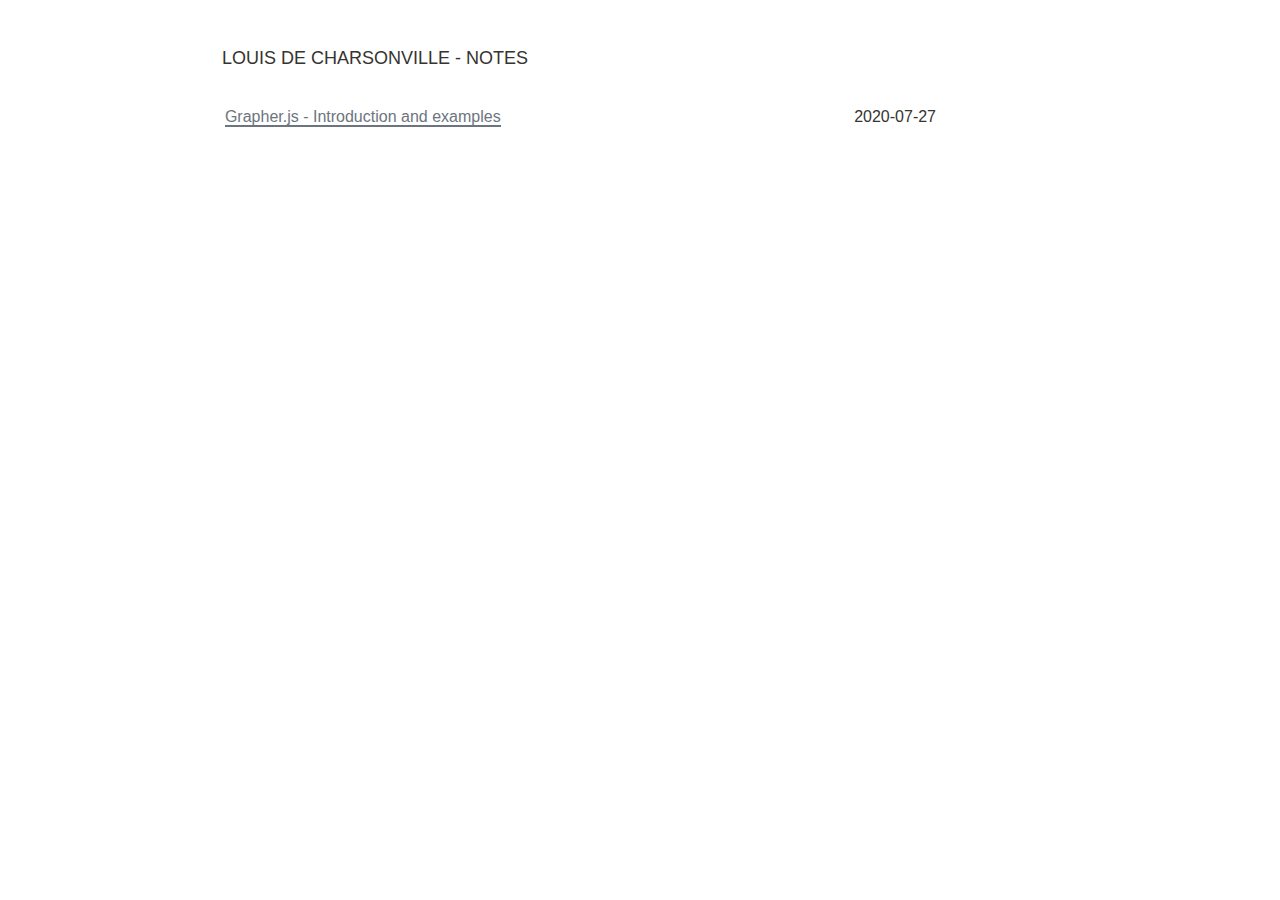
<file: index.html>
<html xmlns="http://www.w3.org/1999/xhtml" xml:lang="en" lang="en">
    <head>
        <link rel="stylesheet" type="text/css" href="css/notes.css" />
    </head>
    <body>
        <div id="preamble">
            Louis de Charsonville - Notes
        </div>
        <div id="content">
        <table id="liste-notes">
            <tbody>
                <!-- <tr>
                     <td><a href="./introduction_awk.html"> Introduction to awk</a></td>
                     <td>2020-05-01</td>
                     </tr> -->
                <tr>
                    <td><a href="./Grapher.js.html">Grapher.js - Introduction and examples</a></td>
                    <td>2020-07-27</td>
                </tr>
            </tbody>  
        </table>
        </div>
    </body>
</html>
</file>
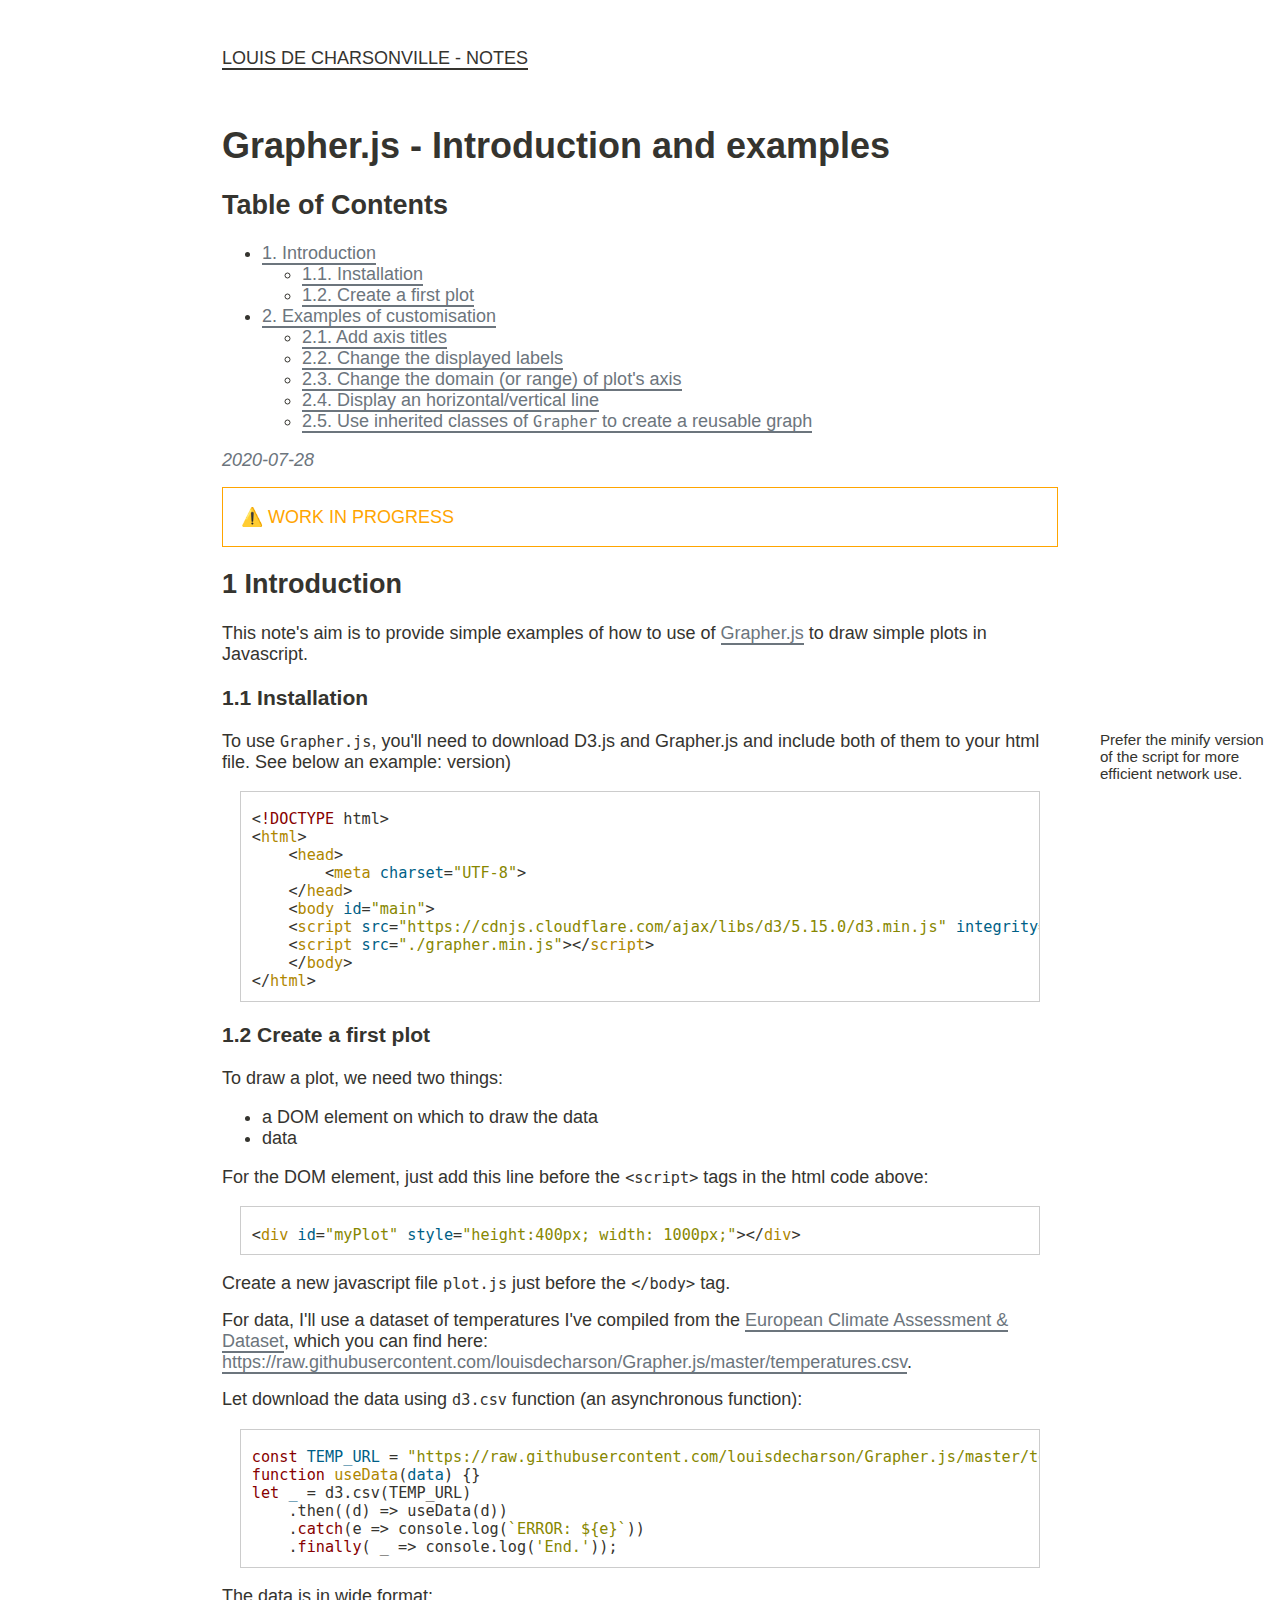
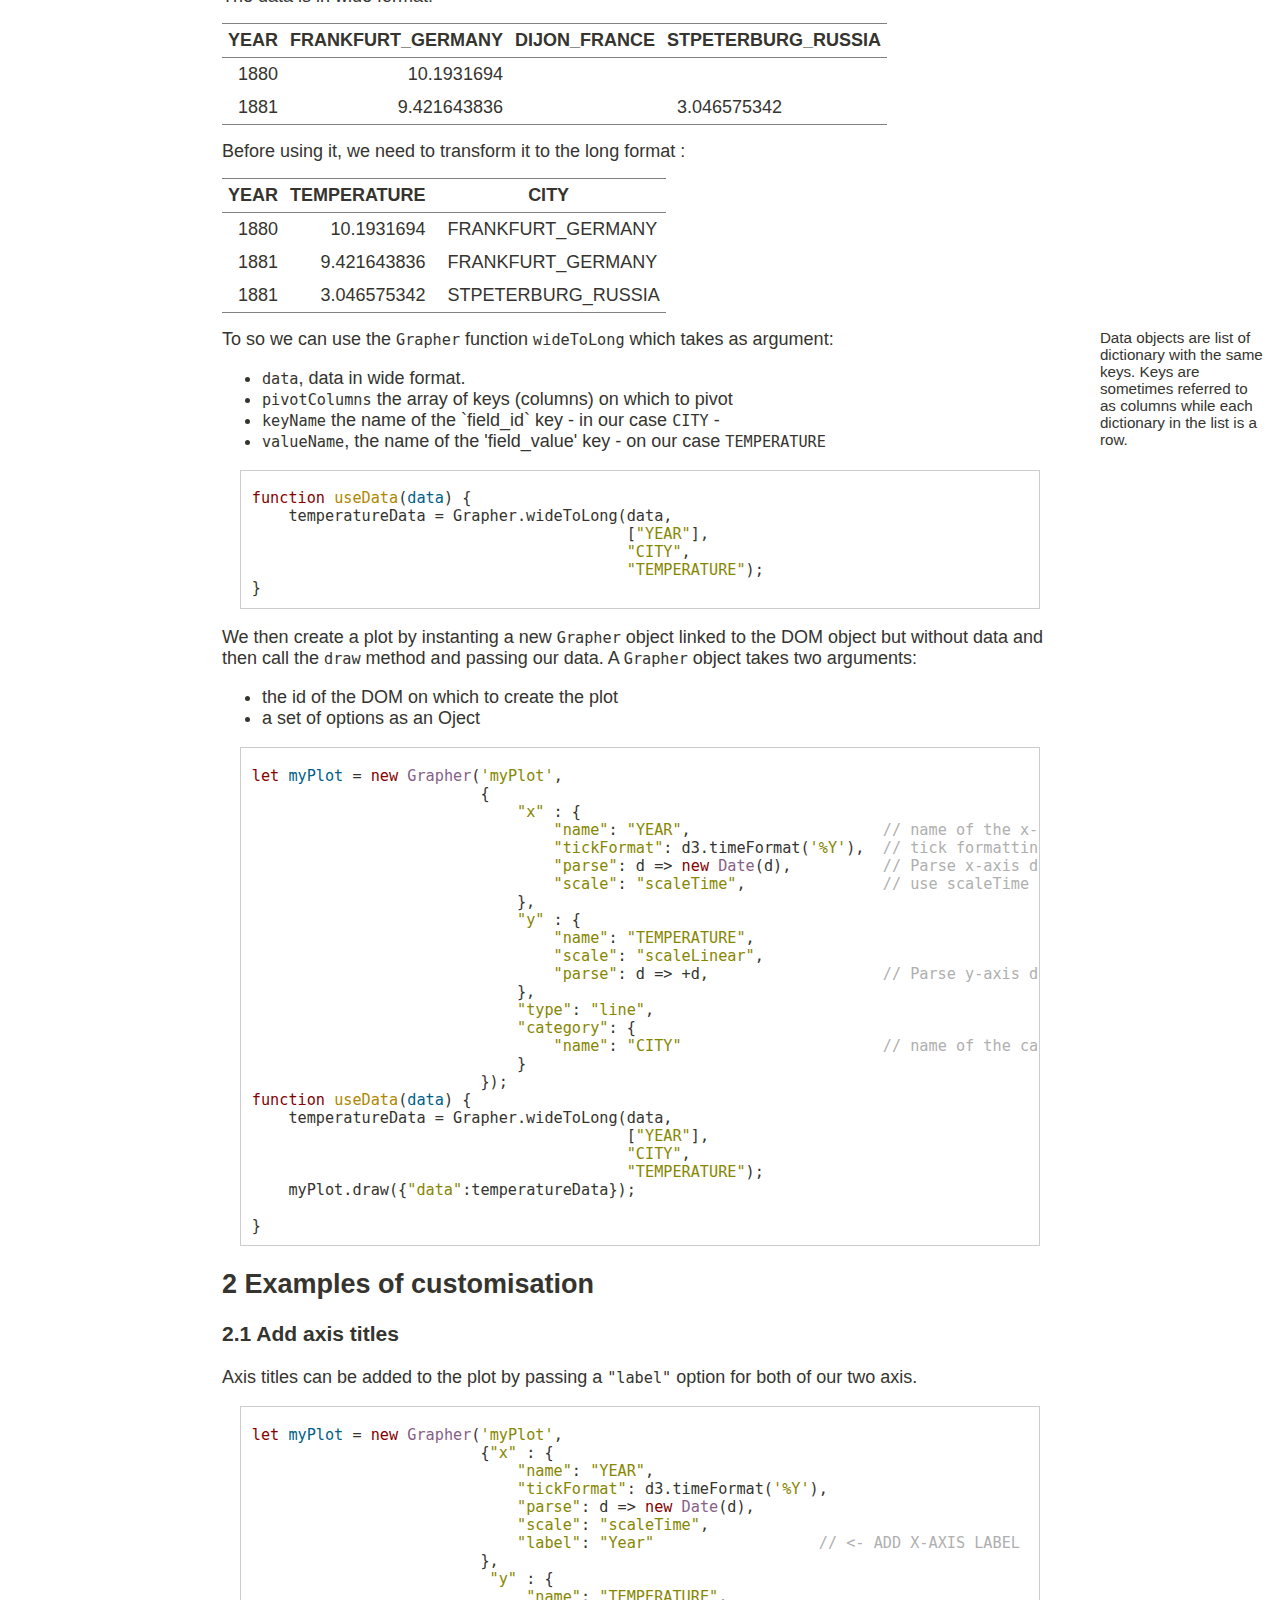
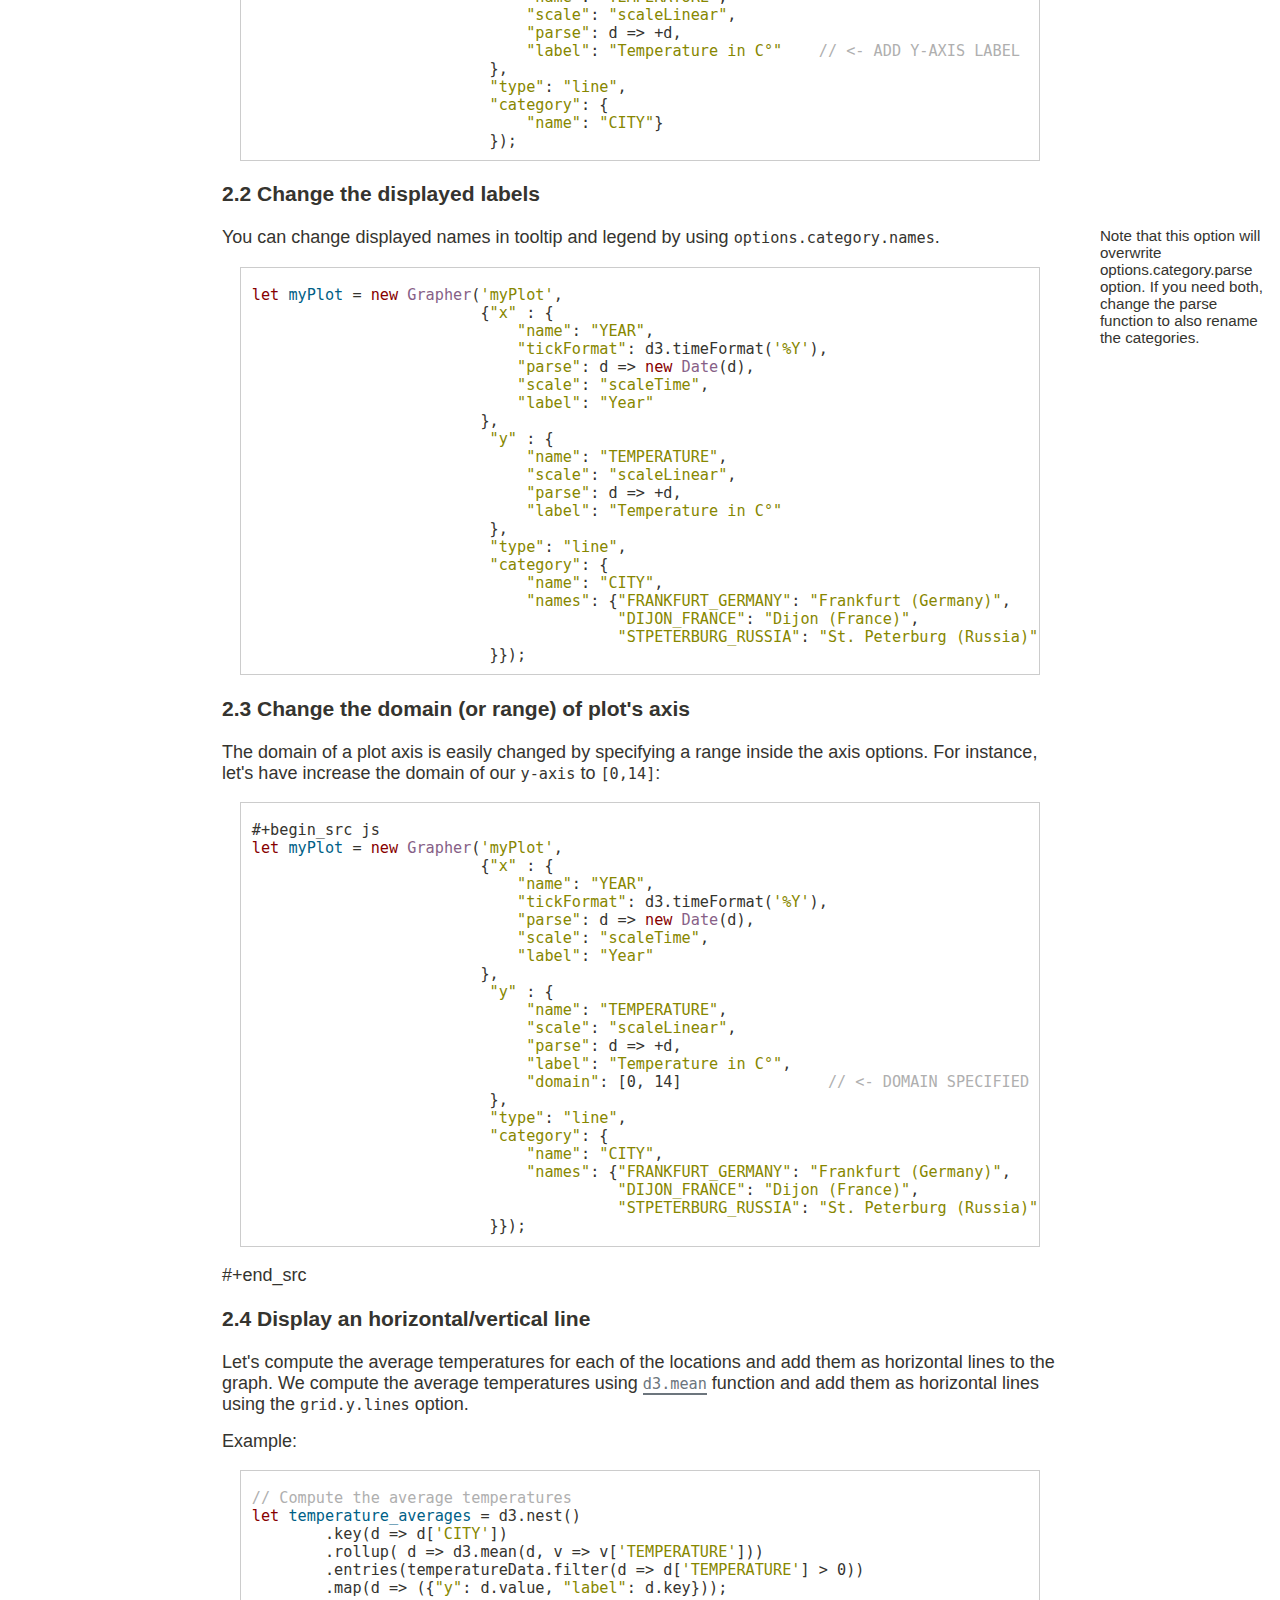
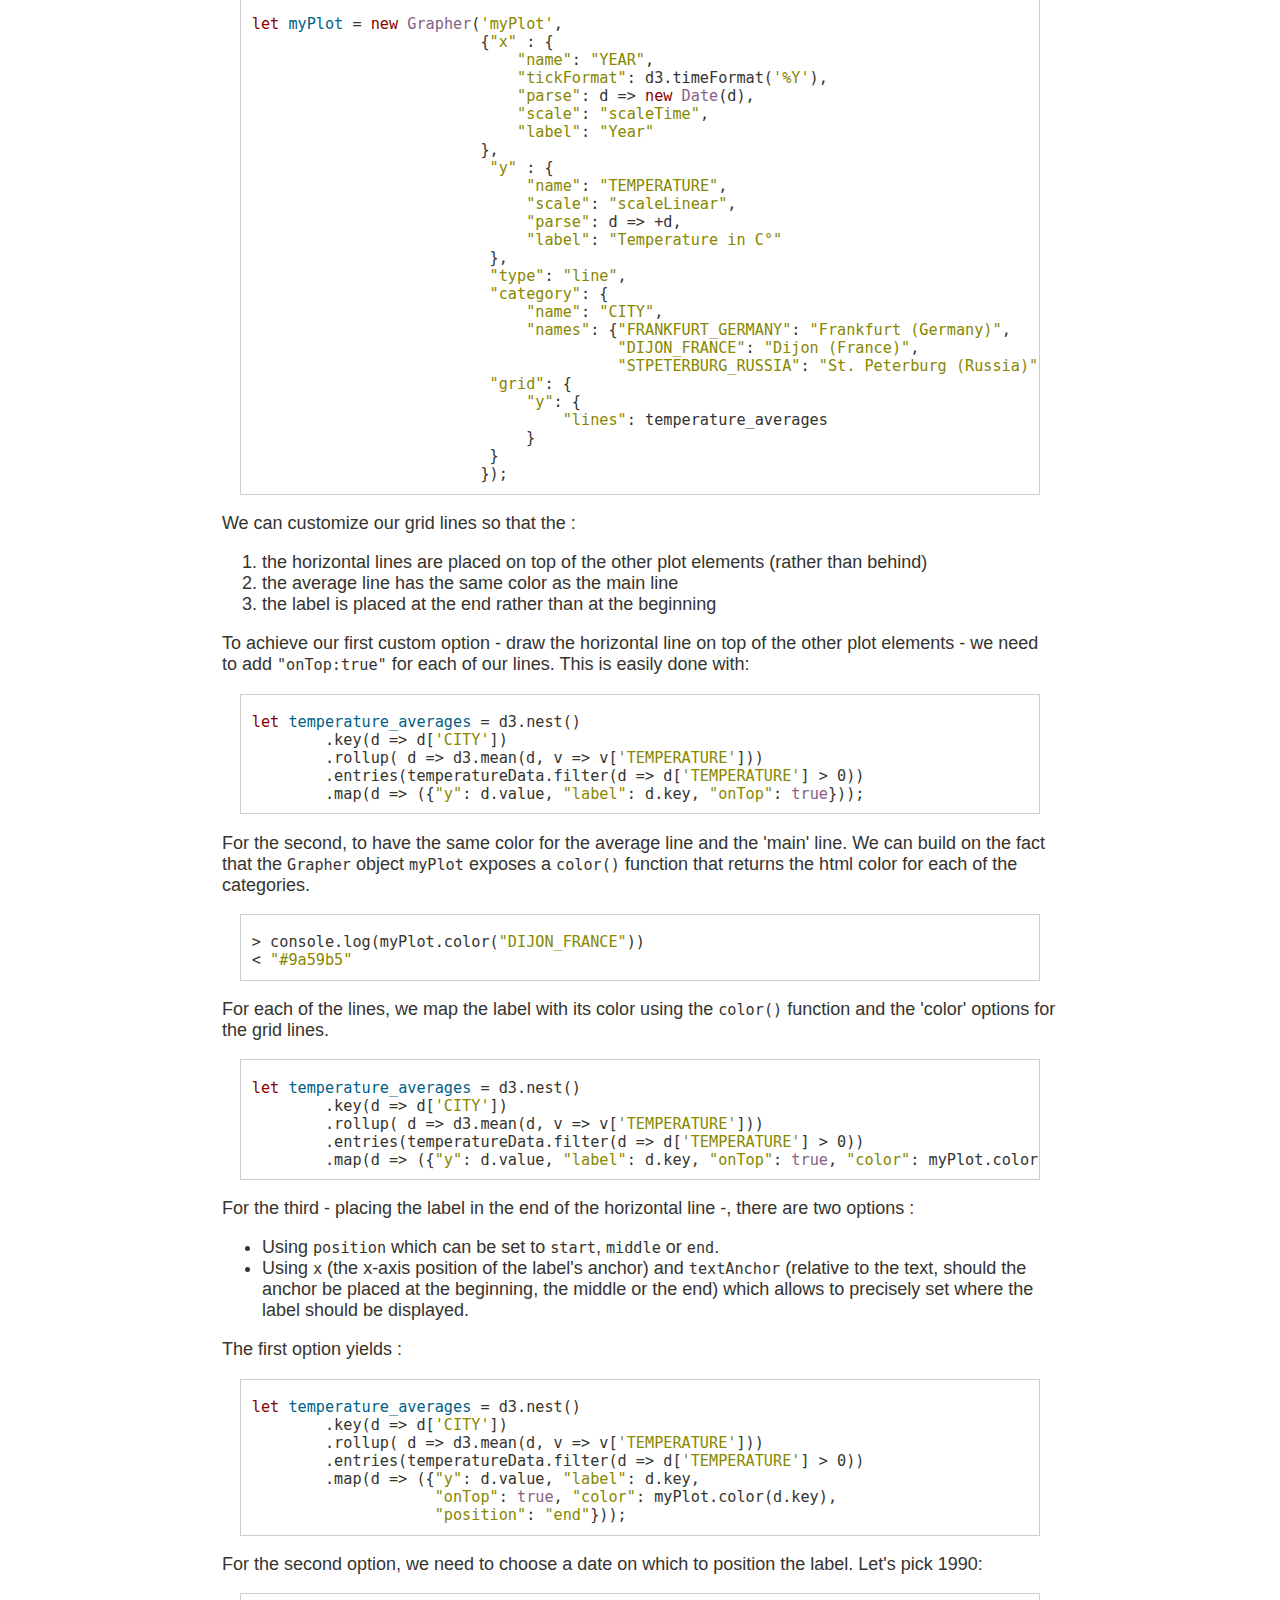
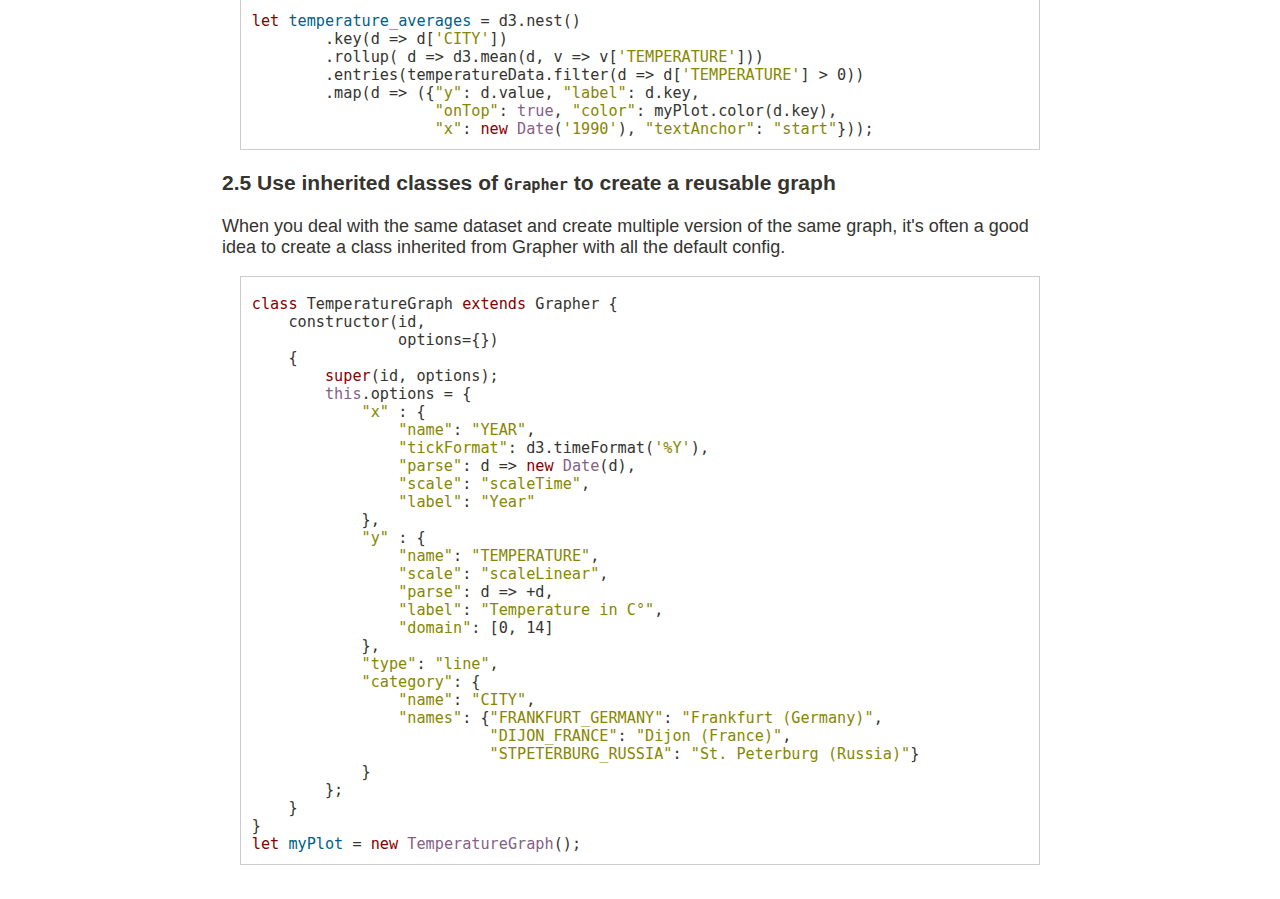
<file: Grapher.js.html>
<?xml version="1.0" encoding="utf-8"?>
<!DOCTYPE html PUBLIC "-//W3C//DTD XHTML 1.0 Strict//EN"
"http://www.w3.org/TR/xhtml1/DTD/xhtml1-strict.dtd">
<html xmlns="http://www.w3.org/1999/xhtml" lang="en" xml:lang="en">
<head>
<!-- 2020-07-29 Wed 01:06 -->
<meta http-equiv="Content-Type" content="text/html;charset=utf-8" />
<meta name="viewport" content="width=device-width, initial-scale=1" />
<title>Grapher.js - Introduction and examples</title>
<meta name="generator" content="Org mode" />
<meta name="description" content="Example of grapher.js"
 />
<meta name="keywords" content="javascript" />
<style type="text/css">
 <!--/*--><![CDATA[/*><!--*/
  .title  { text-align: center;
             margin-bottom: .2em; }
  .subtitle { text-align: center;
              font-size: medium;
              font-weight: bold;
              margin-top:0; }
  .todo   { font-family: monospace; color: red; }
  .done   { font-family: monospace; color: green; }
  .priority { font-family: monospace; color: orange; }
  .tag    { background-color: #eee; font-family: monospace;
            padding: 2px; font-size: 80%; font-weight: normal; }
  .timestamp { color: #bebebe; }
  .timestamp-kwd { color: #5f9ea0; }
  .org-right  { margin-left: auto; margin-right: 0px;  text-align: right; }
  .org-left   { margin-left: 0px;  margin-right: auto; text-align: left; }
  .org-center { margin-left: auto; margin-right: auto; text-align: center; }
  .underline { text-decoration: underline; }
  #postamble p, #preamble p { font-size: 90%; margin: .2em; }
  p.verse { margin-left: 3%; }
  pre {
    border: 1px solid #ccc;
    box-shadow: 3px 3px 3px #eee;
    padding: 8pt;
    font-family: monospace;
    overflow: auto;
    margin: 1.2em;
  }
  pre.src {
    position: relative;
    overflow: visible;
    padding-top: 1.2em;
  }
  pre.src:before {
    display: none;
    position: absolute;
    background-color: white;
    top: -10px;
    right: 10px;
    padding: 3px;
    border: 1px solid black;
  }
  pre.src:hover:before { display: inline;}
  /* Languages per Org manual */
  pre.src-asymptote:before { content: 'Asymptote'; }
  pre.src-awk:before { content: 'Awk'; }
  pre.src-C:before { content: 'C'; }
  /* pre.src-C++ doesn't work in CSS */
  pre.src-clojure:before { content: 'Clojure'; }
  pre.src-css:before { content: 'CSS'; }
  pre.src-D:before { content: 'D'; }
  pre.src-ditaa:before { content: 'ditaa'; }
  pre.src-dot:before { content: 'Graphviz'; }
  pre.src-calc:before { content: 'Emacs Calc'; }
  pre.src-emacs-lisp:before { content: 'Emacs Lisp'; }
  pre.src-fortran:before { content: 'Fortran'; }
  pre.src-gnuplot:before { content: 'gnuplot'; }
  pre.src-haskell:before { content: 'Haskell'; }
  pre.src-hledger:before { content: 'hledger'; }
  pre.src-java:before { content: 'Java'; }
  pre.src-js:before { content: 'Javascript'; }
  pre.src-latex:before { content: 'LaTeX'; }
  pre.src-ledger:before { content: 'Ledger'; }
  pre.src-lisp:before { content: 'Lisp'; }
  pre.src-lilypond:before { content: 'Lilypond'; }
  pre.src-lua:before { content: 'Lua'; }
  pre.src-matlab:before { content: 'MATLAB'; }
  pre.src-mscgen:before { content: 'Mscgen'; }
  pre.src-ocaml:before { content: 'Objective Caml'; }
  pre.src-octave:before { content: 'Octave'; }
  pre.src-org:before { content: 'Org mode'; }
  pre.src-oz:before { content: 'OZ'; }
  pre.src-plantuml:before { content: 'Plantuml'; }
  pre.src-processing:before { content: 'Processing.js'; }
  pre.src-python:before { content: 'Python'; }
  pre.src-R:before { content: 'R'; }
  pre.src-ruby:before { content: 'Ruby'; }
  pre.src-sass:before { content: 'Sass'; }
  pre.src-scheme:before { content: 'Scheme'; }
  pre.src-screen:before { content: 'Gnu Screen'; }
  pre.src-sed:before { content: 'Sed'; }
  pre.src-sh:before { content: 'shell'; }
  pre.src-sql:before { content: 'SQL'; }
  pre.src-sqlite:before { content: 'SQLite'; }
  /* additional languages in org.el's org-babel-load-languages alist */
  pre.src-forth:before { content: 'Forth'; }
  pre.src-io:before { content: 'IO'; }
  pre.src-J:before { content: 'J'; }
  pre.src-makefile:before { content: 'Makefile'; }
  pre.src-maxima:before { content: 'Maxima'; }
  pre.src-perl:before { content: 'Perl'; }
  pre.src-picolisp:before { content: 'Pico Lisp'; }
  pre.src-scala:before { content: 'Scala'; }
  pre.src-shell:before { content: 'Shell Script'; }
  pre.src-ebnf2ps:before { content: 'ebfn2ps'; }
  /* additional language identifiers per "defun org-babel-execute"
       in ob-*.el */
  pre.src-cpp:before  { content: 'C++'; }
  pre.src-abc:before  { content: 'ABC'; }
  pre.src-coq:before  { content: 'Coq'; }
  pre.src-groovy:before  { content: 'Groovy'; }
  /* additional language identifiers from org-babel-shell-names in
     ob-shell.el: ob-shell is the only babel language using a lambda to put
     the execution function name together. */
  pre.src-bash:before  { content: 'bash'; }
  pre.src-csh:before  { content: 'csh'; }
  pre.src-ash:before  { content: 'ash'; }
  pre.src-dash:before  { content: 'dash'; }
  pre.src-ksh:before  { content: 'ksh'; }
  pre.src-mksh:before  { content: 'mksh'; }
  pre.src-posh:before  { content: 'posh'; }
  /* Additional Emacs modes also supported by the LaTeX listings package */
  pre.src-ada:before { content: 'Ada'; }
  pre.src-asm:before { content: 'Assembler'; }
  pre.src-caml:before { content: 'Caml'; }
  pre.src-delphi:before { content: 'Delphi'; }
  pre.src-html:before { content: 'HTML'; }
  pre.src-idl:before { content: 'IDL'; }
  pre.src-mercury:before { content: 'Mercury'; }
  pre.src-metapost:before { content: 'MetaPost'; }
  pre.src-modula-2:before { content: 'Modula-2'; }
  pre.src-pascal:before { content: 'Pascal'; }
  pre.src-ps:before { content: 'PostScript'; }
  pre.src-prolog:before { content: 'Prolog'; }
  pre.src-simula:before { content: 'Simula'; }
  pre.src-tcl:before { content: 'tcl'; }
  pre.src-tex:before { content: 'TeX'; }
  pre.src-plain-tex:before { content: 'Plain TeX'; }
  pre.src-verilog:before { content: 'Verilog'; }
  pre.src-vhdl:before { content: 'VHDL'; }
  pre.src-xml:before { content: 'XML'; }
  pre.src-nxml:before { content: 'XML'; }
  /* add a generic configuration mode; LaTeX export needs an additional
     (add-to-list 'org-latex-listings-langs '(conf " ")) in .emacs */
  pre.src-conf:before { content: 'Configuration File'; }

  table { border-collapse:collapse; }
  caption.t-above { caption-side: top; }
  caption.t-bottom { caption-side: bottom; }
  td, th { vertical-align:top;  }
  th.org-right  { text-align: center;  }
  th.org-left   { text-align: center;   }
  th.org-center { text-align: center; }
  td.org-right  { text-align: right;  }
  td.org-left   { text-align: left;   }
  td.org-center { text-align: center; }
  dt { font-weight: bold; }
  .footpara { display: inline; }
  .footdef  { margin-bottom: 1em; }
  .figure { padding: 1em; }
  .figure p { text-align: center; }
  .equation-container {
    display: table;
    text-align: center;
    width: 100%;
  }
  .equation {
    vertical-align: middle;
  }
  .equation-label {
    display: table-cell;
    text-align: right;
    vertical-align: middle;
  }
  .inlinetask {
    padding: 10px;
    border: 2px solid gray;
    margin: 10px;
    background: #ffffcc;
  }
  #org-div-home-and-up
   { text-align: right; font-size: 70%; white-space: nowrap; }
  textarea { overflow-x: auto; }
  .linenr { font-size: smaller }
  .code-highlighted { background-color: #ffff00; }
  .org-info-js_info-navigation { border-style: none; }
  #org-info-js_console-label
    { font-size: 10px; font-weight: bold; white-space: nowrap; }
  .org-info-js_search-highlight
    { background-color: #ffff00; color: #000000; font-weight: bold; }
  .org-svg { width: 90%; }
  /*]]>*/-->
</style>
<link rel="stylesheet" type="text/css" href="css/notes.css" />
<script type="text/javascript">
/*
@licstart  The following is the entire license notice for the
JavaScript code in this tag.

Copyright (C) 2012-2020 Free Software Foundation, Inc.

The JavaScript code in this tag is free software: you can
redistribute it and/or modify it under the terms of the GNU
General Public License (GNU GPL) as published by the Free Software
Foundation, either version 3 of the License, or (at your option)
any later version.  The code is distributed WITHOUT ANY WARRANTY;
without even the implied warranty of MERCHANTABILITY or FITNESS
FOR A PARTICULAR PURPOSE.  See the GNU GPL for more details.

As additional permission under GNU GPL version 3 section 7, you
may distribute non-source (e.g., minimized or compacted) forms of
that code without the copy of the GNU GPL normally required by
section 4, provided you include this license notice and a URL
through which recipients can access the Corresponding Source.


@licend  The above is the entire license notice
for the JavaScript code in this tag.
*/
<!--/*--><![CDATA[/*><!--*/
 function CodeHighlightOn(elem, id)
 {
   var target = document.getElementById(id);
   if(null != target) {
     elem.cacheClassElem = elem.className;
     elem.cacheClassTarget = target.className;
     target.className = "code-highlighted";
     elem.className   = "code-highlighted";
   }
 }
 function CodeHighlightOff(elem, id)
 {
   var target = document.getElementById(id);
   if(elem.cacheClassElem)
     elem.className = elem.cacheClassElem;
   if(elem.cacheClassTarget)
     target.className = elem.cacheClassTarget;
 }
/*]]>*///-->
</script>
</head>
<body>
<div id="preamble" class="status">
<a href='./index.html'>Louis de Charsonville - Notes</a>
</div>
<div id="content">
<h1 class="title">Grapher.js - Introduction and examples</h1>
<div id="table-of-contents">
<h2>Table of Contents</h2>
<div id="text-table-of-contents">
<ul>
<li><a href="#org11f6cc9">1. Introduction</a>
<ul>
<li><a href="#orgd88cf1a">1.1. Installation</a></li>
<li><a href="#org87372e7">1.2. Create a first plot</a></li>
</ul>
</li>
<li><a href="#org6d2c509">2. Examples of customisation</a>
<ul>
<li><a href="#org3af056c">2.1. Add axis titles</a></li>
<li><a href="#orge1d9bce">2.2. Change the displayed labels</a></li>
<li><a href="#org299ef37">2.3. Change the domain (or range) of plot's axis</a></li>
<li><a href="#org99432e4">2.4. Display an horizontal/vertical line</a></li>
<li><a href="#orgf3aaa88">2.5. Use inherited classes of <code>Grapher</code> to create a reusable graph</a></li>
</ul>
</li>
</ul>
</div>
</div>
<p>
<div class="text-muted">2020-07-28</div>
</p>

<p>
<div class="inprogress">Work in progress</div>
</p>

<div id="outline-container-org11f6cc9" class="outline-2">
<h2 id="org11f6cc9"><span class="section-number-2">1</span> Introduction</h2>
<div class="outline-text-2" id="text-1">
<p>
This note's aim is to provide simple examples of how to use of <a href="https://louisdecharson.github.io/grapherjs.html">Grapher.js</a> to
draw simple plots in Javascript.
</p>
</div>

<div id="outline-container-orgd88cf1a" class="outline-3">
<h3 id="orgd88cf1a"><span class="section-number-3">1.1</span> Installation</h3>
<div class="outline-text-3" id="text-1-1">
<p>
To use <code>Grapher.js</code>, you'll need to download D3.js and Grapher.js <label class="margin-toggle" for="mnote">⊕</label><input class="margin-toggle"
type="checkbox" id="mnote"></input><span class="marginnote">Prefer the minify
version of the script for more efficient network use.</span>
and include both of them to your html file. See below an example:
version)
</p>
<div class="org-src-container">
<pre class="src src-html">&lt;<span class="org-keyword">!DOCTYPE</span> html&gt;
&lt;<span class="org-function-name">html</span>&gt;
    &lt;<span class="org-function-name">head</span>&gt;
        &lt;<span class="org-function-name">meta</span> <span class="org-variable-name">charset</span>=<span class="org-string">"UTF-8"</span>&gt;
    &lt;/<span class="org-function-name">head</span>&gt;
    &lt;<span class="org-function-name">body</span> <span class="org-variable-name">id</span>=<span class="org-string">"main"</span>&gt;
    &lt;<span class="org-function-name">script</span> <span class="org-variable-name">src</span>=<span class="org-string">"https://cdnjs.cloudflare.com/ajax/libs/d3/5.15.0/d3.min.js"</span> <span class="org-variable-name">integrity</span>=<span class="org-string">"sha256-m0QmIsBXcOMiETRmpT3qg2IQ/i0qazJA2miCHzOmS1Y="</span> <span class="org-variable-name">crossorigin</span>=<span class="org-string">"anonymous"</span>&gt;&lt;/<span class="org-function-name">script</span>&gt;
    &lt;<span class="org-function-name">script</span> <span class="org-variable-name">src</span>=<span class="org-string">"./grapher.min.js"</span>&gt;&lt;/<span class="org-function-name">script</span>&gt;
    &lt;/<span class="org-function-name">body</span>&gt;
&lt;/<span class="org-function-name">html</span>&gt; 
</pre>
</div>
</div>
</div>

<div id="outline-container-org87372e7" class="outline-3">
<h3 id="org87372e7"><span class="section-number-3">1.2</span> Create a first plot</h3>
<div class="outline-text-3" id="text-1-2">
<p>
To draw a plot, we need two things:
</p>
<ul class="org-ul">
<li>a DOM element on which to draw the data</li>
<li>data</li>
</ul>

<p>
For the DOM element, just add this line before the <code>&lt;script&gt;</code> tags in the html code above:
</p>
<div class="org-src-container">
<pre class="src src-html">&lt;<span class="org-function-name">div</span> <span class="org-variable-name">id</span>=<span class="org-string">"myPlot"</span> <span class="org-variable-name">style</span>=<span class="org-string">"height:400px; width: 1000px;"</span>&gt;&lt;/<span class="org-function-name">div</span>&gt;
</pre>
</div>

<p>
Create a new javascript file <code>plot.js</code> just before the <code>&lt;/body&gt;</code> tag. 
</p>


<p>
For data, I'll use a dataset of temperatures I've compiled from the <a href="https://www.ecad.eu">European
Climate Assessment &amp; Dataset</a>, which you can find here:
<a href="https://raw.githubusercontent.com/louisdecharson/Grapher.js/master/temperatures.csv">https://raw.githubusercontent.com/louisdecharson/Grapher.js/master/temperatures.csv</a>. 
</p>

<p>
Let download the data using <code>d3.csv</code> function (an asynchronous function):
</p>
<div class="org-src-container">
<pre class="src src-javascript"><span class="org-keyword">const</span> <span class="org-variable-name">TEMP_URL</span> = <span class="org-string">"https://raw.githubusercontent.com/louisdecharson/Grapher.js/master/temperatures.csv"</span>;
<span class="org-keyword">function</span> <span class="org-function-name">useData</span>(<span class="org-variable-name">data</span>) {}
<span class="org-keyword">let</span> <span class="org-variable-name">_</span> = d3.csv(TEMP_URL)
    .then((d) =&gt; useData(d))
    .<span class="org-keyword">catch</span>(e =&gt; console.log(<span class="org-string">`ERROR: ${e}`</span>))
    .<span class="org-keyword">finally</span>( _ =&gt; console.log(<span class="org-string">'End.'</span>));
</pre>
</div>

<p>
The data is in wide format:
</p>
<table border="2" cellspacing="0" cellpadding="6" rules="groups" frame="hsides">


<colgroup>
<col  class="org-right" />

<col  class="org-right" />

<col  class="org-left" />

<col  class="org-left" />
</colgroup>
<thead>
<tr>
<th scope="col" class="org-right">YEAR</th>
<th scope="col" class="org-right">FRANKFURT_GERMANY</th>
<th scope="col" class="org-left">DIJON_FRANCE</th>
<th scope="col" class="org-left">STPETERBURG_RUSSIA</th>
</tr>
</thead>
<tbody>
<tr>
<td class="org-right">1880</td>
<td class="org-right">10.1931694</td>
<td class="org-left">&#xa0;</td>
<td class="org-left">&#xa0;</td>
</tr>

<tr>
<td class="org-right">1881</td>
<td class="org-right">9.421643836</td>
<td class="org-left">&#xa0;</td>
<td class="org-left">3.046575342</td>
</tr>
</tbody>
</table>

<p>
Before using it, we need to transform it to the long format :
</p>

<table border="2" cellspacing="0" cellpadding="6" rules="groups" frame="hsides">


<colgroup>
<col  class="org-right" />

<col  class="org-right" />

<col  class="org-left" />
</colgroup>
<thead>
<tr>
<th scope="col" class="org-right">YEAR</th>
<th scope="col" class="org-right">TEMPERATURE</th>
<th scope="col" class="org-left">CITY</th>
</tr>
</thead>
<tbody>
<tr>
<td class="org-right">1880</td>
<td class="org-right">10.1931694</td>
<td class="org-left">FRANKFURT_GERMANY</td>
</tr>

<tr>
<td class="org-right">1881</td>
<td class="org-right">9.421643836</td>
<td class="org-left">FRANKFURT_GERMANY</td>
</tr>

<tr>
<td class="org-right">1881</td>
<td class="org-right">3.046575342</td>
<td class="org-left">STPETERBURG_RUSSIA</td>
</tr>
</tbody>
</table>

<p>
To so we can use the <code>Grapher</code> function <code>wideToLong</code> which takes as argument:
<label class="margin-toggle" for="mnote_11">⊕</label><input class="margin-toggle"
type="checkbox" id="mnote_11"></input><span class="marginnote">Data objects are
list of dictionary with the same keys. Keys are sometimes referred to as columns
while each dictionary in the list is a row.</span>
</p>
<ul class="org-ul">
<li><code>data</code>, data in wide format.</li>
<li><code>pivotColumns</code> the array of keys (columns) on which to pivot</li>
<li><code>keyName</code> the name of the `field_id` key - in our case <code>CITY</code> -</li>
<li><code>valueName</code>, the name of the 'field_value' key - on our case <code>TEMPERATURE</code></li>
</ul>

<div class="org-src-container">
<pre class="src src-js"><span class="org-keyword">function</span> <span class="org-function-name">useData</span>(<span class="org-variable-name">data</span>) {
    temperatureData = Grapher.wideToLong(data,
                                         [<span class="org-string">"YEAR"</span>],
                                         <span class="org-string">"CITY"</span>,
                                         <span class="org-string">"TEMPERATURE"</span>);
}
</pre>
</div>

<p>
We then create a plot by instanting a new <code>Grapher</code> object linked to the DOM
object but without data and then call the <code>draw</code> method and passing our data. 
A <code>Grapher</code> object takes two arguments:
</p>
<ul class="org-ul">
<li>the id of the DOM on which to create the plot</li>
<li>a set of options as an Oject</li>
</ul>

<div class="org-src-container">
<pre class="src src-js"><span class="org-keyword">let</span> <span class="org-variable-name">myPlot</span> = <span class="org-keyword">new</span> <span class="org-type">Grapher</span>(<span class="org-string">'myPlot'</span>,
                         {
                             <span class="org-string">"x"</span> : {
                                 <span class="org-string">"name"</span>: <span class="org-string">"YEAR"</span>,                     <span class="org-comment-delimiter">// </span><span class="org-comment">name of the x-axis in the data</span>
                                 <span class="org-string">"tickFormat"</span>: d3.timeFormat(<span class="org-string">'%Y'</span>),  <span class="org-comment-delimiter">// </span><span class="org-comment">tick formatting (see d3.format)</span>
                                 <span class="org-string">"parse"</span>: d =&gt; <span class="org-keyword">new</span> <span class="org-type">Date</span>(d),          <span class="org-comment-delimiter">// </span><span class="org-comment">Parse x-axis data as a date </span>
                                 <span class="org-string">"scale"</span>: <span class="org-string">"scaleTime"</span>,               <span class="org-comment-delimiter">// </span><span class="org-comment">use scaleTime (see d3.scale)</span>
                             },
                             <span class="org-string">"y"</span> : {
                                 <span class="org-string">"name"</span>: <span class="org-string">"TEMPERATURE"</span>,
                                 <span class="org-string">"scale"</span>: <span class="org-string">"scaleLinear"</span>,
                                 <span class="org-string">"parse"</span>: d =&gt; +d,                   <span class="org-comment-delimiter">// </span><span class="org-comment">Parse y-axis data as a number</span>
                             },
                             <span class="org-string">"type"</span>: <span class="org-string">"line"</span>,
                             <span class="org-string">"category"</span>: {
                                 <span class="org-string">"name"</span>: <span class="org-string">"CITY"</span>                      <span class="org-comment-delimiter">// </span><span class="org-comment">name of the categorical variable in the data</span>
                             }
                         });
<span class="org-keyword">function</span> <span class="org-function-name">useData</span>(<span class="org-variable-name">data</span>) {
    temperatureData = Grapher.wideToLong(data,
                                         [<span class="org-string">"YEAR"</span>],
                                         <span class="org-string">"CITY"</span>,
                                         <span class="org-string">"TEMPERATURE"</span>);
    myPlot.draw({<span class="org-string">"data"</span>:temperatureData});                                

}
</pre>
</div>
</div>
</div>
</div>

<div id="outline-container-org6d2c509" class="outline-2">
<h2 id="org6d2c509"><span class="section-number-2">2</span> Examples of customisation</h2>
<div class="outline-text-2" id="text-2">
</div>
<div id="outline-container-org3af056c" class="outline-3">
<h3 id="org3af056c"><span class="section-number-3">2.1</span> Add axis titles</h3>
<div class="outline-text-3" id="text-2-1">
<p>
Axis titles can be added to the plot by passing a <code>"label"</code> option for both of our
two axis.
</p>

<div class="org-src-container">
<pre class="src src-js"><span class="org-keyword">let</span> <span class="org-variable-name">myPlot</span> = <span class="org-keyword">new</span> <span class="org-type">Grapher</span>(<span class="org-string">'myPlot'</span>,
                         {<span class="org-string">"x"</span> : {
                             <span class="org-string">"name"</span>: <span class="org-string">"YEAR"</span>,
                             <span class="org-string">"tickFormat"</span>: d3.timeFormat(<span class="org-string">'%Y'</span>),
                             <span class="org-string">"parse"</span>: d =&gt; <span class="org-keyword">new</span> <span class="org-type">Date</span>(d),
                             <span class="org-string">"scale"</span>: <span class="org-string">"scaleTime"</span>,
                             <span class="org-string">"label"</span>: <span class="org-string">"Year"</span>                  <span class="org-comment-delimiter">// </span><span class="org-comment">&lt;- ADD X-AXIS LABEL</span>
                         },
                          <span class="org-string">"y"</span> : {
                              <span class="org-string">"name"</span>: <span class="org-string">"TEMPERATURE"</span>,
                              <span class="org-string">"scale"</span>: <span class="org-string">"scaleLinear"</span>,
                              <span class="org-string">"parse"</span>: d =&gt; +d,
                              <span class="org-string">"label"</span>: <span class="org-string">"Temperature in C&#176;"</span>    <span class="org-comment-delimiter">// </span><span class="org-comment">&lt;- ADD Y-AXIS LABEL</span>
                          },
                          <span class="org-string">"type"</span>: <span class="org-string">"line"</span>,
                          <span class="org-string">"category"</span>: {
                              <span class="org-string">"name"</span>: <span class="org-string">"CITY"</span>}
                          });
</pre>
</div>
</div>
</div>

<div id="outline-container-orge1d9bce" class="outline-3">
<h3 id="orge1d9bce"><span class="section-number-3">2.2</span> Change the displayed labels</h3>
<div class="outline-text-3" id="text-2-2">
<p>
You can change displayed names in tooltip and legend by using <code>options.category.names</code>. <label class="margin-toggle" for="mnote2">⊕</label><input class="margin-toggle"
type="checkbox" id="mnote2"></input><span class="marginnote">Note that this
option will overwrite options.category.parse option. If you need both, change
the parse function to also rename the categories.</span>
</p>

<div class="org-src-container">
<pre class="src src-js"><span class="org-keyword">let</span> <span class="org-variable-name">myPlot</span> = <span class="org-keyword">new</span> <span class="org-type">Grapher</span>(<span class="org-string">'myPlot'</span>,
                         {<span class="org-string">"x"</span> : {
                             <span class="org-string">"name"</span>: <span class="org-string">"YEAR"</span>,
                             <span class="org-string">"tickFormat"</span>: d3.timeFormat(<span class="org-string">'%Y'</span>),
                             <span class="org-string">"parse"</span>: d =&gt; <span class="org-keyword">new</span> <span class="org-type">Date</span>(d),
                             <span class="org-string">"scale"</span>: <span class="org-string">"scaleTime"</span>,
                             <span class="org-string">"label"</span>: <span class="org-string">"Year"</span>
                         },
                          <span class="org-string">"y"</span> : {
                              <span class="org-string">"name"</span>: <span class="org-string">"TEMPERATURE"</span>,
                              <span class="org-string">"scale"</span>: <span class="org-string">"scaleLinear"</span>,
                              <span class="org-string">"parse"</span>: d =&gt; +d,
                              <span class="org-string">"label"</span>: <span class="org-string">"Temperature in C&#176;"</span>
                          },
                          <span class="org-string">"type"</span>: <span class="org-string">"line"</span>,
                          <span class="org-string">"category"</span>: {
                              <span class="org-string">"name"</span>: <span class="org-string">"CITY"</span>,
                              <span class="org-string">"names"</span>: {<span class="org-string">"FRANKFURT_GERMANY"</span>: <span class="org-string">"Frankfurt (Germany)"</span>,
                                        <span class="org-string">"DIJON_FRANCE"</span>: <span class="org-string">"Dijon (France)"</span>,
                                        <span class="org-string">"STPETERBURG_RUSSIA"</span>: <span class="org-string">"St. Peterburg (Russia)"</span>}
                          }});
</pre>
</div>
</div>
</div>


<div id="outline-container-org299ef37" class="outline-3">
<h3 id="org299ef37"><span class="section-number-3">2.3</span> Change the domain (or range) of plot's axis</h3>
<div class="outline-text-3" id="text-2-3">
<p>
The domain of a plot axis is easily changed by specifying a range inside the
axis options. For instance, let's have increase the domain of our <code>y-axis</code> to
<code>[0,14]</code>:
</p>

<div class="org-src-container">
<pre class="src src-js">#+begin_src js
<span class="org-keyword">let</span> <span class="org-variable-name">myPlot</span> = <span class="org-keyword">new</span> <span class="org-type">Grapher</span>(<span class="org-string">'myPlot'</span>,
                         {<span class="org-string">"x"</span> : {
                             <span class="org-string">"name"</span>: <span class="org-string">"YEAR"</span>,
                             <span class="org-string">"tickFormat"</span>: d3.timeFormat(<span class="org-string">'%Y'</span>),
                             <span class="org-string">"parse"</span>: d =&gt; <span class="org-keyword">new</span> <span class="org-type">Date</span>(d),
                             <span class="org-string">"scale"</span>: <span class="org-string">"scaleTime"</span>,
                             <span class="org-string">"label"</span>: <span class="org-string">"Year"</span>
                         },
                          <span class="org-string">"y"</span> : {
                              <span class="org-string">"name"</span>: <span class="org-string">"TEMPERATURE"</span>,
                              <span class="org-string">"scale"</span>: <span class="org-string">"scaleLinear"</span>,
                              <span class="org-string">"parse"</span>: d =&gt; +d,
                              <span class="org-string">"label"</span>: <span class="org-string">"Temperature in C&#176;"</span>,
                              <span class="org-string">"domain"</span>: [0, 14]                <span class="org-comment-delimiter">// </span><span class="org-comment">&lt;- DOMAIN SPECIFIED</span>
                          },
                          <span class="org-string">"type"</span>: <span class="org-string">"line"</span>,
                          <span class="org-string">"category"</span>: {
                              <span class="org-string">"name"</span>: <span class="org-string">"CITY"</span>,
                              <span class="org-string">"names"</span>: {<span class="org-string">"FRANKFURT_GERMANY"</span>: <span class="org-string">"Frankfurt (Germany)"</span>,
                                        <span class="org-string">"DIJON_FRANCE"</span>: <span class="org-string">"Dijon (France)"</span>,
                                        <span class="org-string">"STPETERBURG_RUSSIA"</span>: <span class="org-string">"St. Peterburg (Russia)"</span>}
                          }});
</pre>
</div>
<p>
#+end_src
</p>
</div>
</div>

<div id="outline-container-org99432e4" class="outline-3">
<h3 id="org99432e4"><span class="section-number-3">2.4</span> Display an horizontal/vertical line</h3>
<div class="outline-text-3" id="text-2-4">
<p>
Let's compute the average temperatures for each of the locations and add them as
horizontal lines to the graph.
We compute the average temperatures using <a href="https://observablehq.com/@d3/d3-mean-d3-median-and-friends"><code>d3.mean</code></a> function and add them as
horizontal lines using the <code>grid.y.lines</code> option.
</p>

<p>
Example:
</p>
<div class="org-src-container">
<pre class="src src-js"><span class="org-comment-delimiter">// </span><span class="org-comment">Compute the average temperatures</span>
<span class="org-keyword">let</span> <span class="org-variable-name">temperature_averages</span> = d3.nest()
        .key(d =&gt; d[<span class="org-string">'CITY'</span>])
        .rollup( d =&gt; d3.mean(d, v =&gt; v[<span class="org-string">'TEMPERATURE'</span>]))
        .entries(temperatureData.filter(d =&gt; d[<span class="org-string">'TEMPERATURE'</span>] &gt; 0))
        .map(d =&gt; ({<span class="org-string">"y"</span>: d.value, <span class="org-string">"label"</span>: d.key}));

<span class="org-keyword">let</span> <span class="org-variable-name">myPlot</span> = <span class="org-keyword">new</span> <span class="org-type">Grapher</span>(<span class="org-string">'myPlot'</span>,
                         {<span class="org-string">"x"</span> : {
                             <span class="org-string">"name"</span>: <span class="org-string">"YEAR"</span>,
                             <span class="org-string">"tickFormat"</span>: d3.timeFormat(<span class="org-string">'%Y'</span>),
                             <span class="org-string">"parse"</span>: d =&gt; <span class="org-keyword">new</span> <span class="org-type">Date</span>(d),
                             <span class="org-string">"scale"</span>: <span class="org-string">"scaleTime"</span>,
                             <span class="org-string">"label"</span>: <span class="org-string">"Year"</span>
                         },
                          <span class="org-string">"y"</span> : {
                              <span class="org-string">"name"</span>: <span class="org-string">"TEMPERATURE"</span>,
                              <span class="org-string">"scale"</span>: <span class="org-string">"scaleLinear"</span>,
                              <span class="org-string">"parse"</span>: d =&gt; +d,
                              <span class="org-string">"label"</span>: <span class="org-string">"Temperature in C&#176;"</span>
                          },
                          <span class="org-string">"type"</span>: <span class="org-string">"line"</span>,
                          <span class="org-string">"category"</span>: {
                              <span class="org-string">"name"</span>: <span class="org-string">"CITY"</span>,
                              <span class="org-string">"names"</span>: {<span class="org-string">"FRANKFURT_GERMANY"</span>: <span class="org-string">"Frankfurt (Germany)"</span>,
                                        <span class="org-string">"DIJON_FRANCE"</span>: <span class="org-string">"Dijon (France)"</span>,
                                        <span class="org-string">"STPETERBURG_RUSSIA"</span>: <span class="org-string">"St. Peterburg (Russia)"</span>}},
                          <span class="org-string">"grid"</span>: {
                              <span class="org-string">"y"</span>: {
                                  <span class="org-string">"lines"</span>: temperature_averages
                              }
                          }
                         });
</pre>
</div>

<p>
We can customize our grid lines so that the :
</p>
<ol class="org-ol">
<li>the horizontal lines are placed on top of the other plot elements (rather than behind)</li>
<li>the average line has the same color as the main line</li>
<li>the label is placed at the end rather than at the beginning</li>
</ol>

<p>
To achieve our first custom option - draw the horizontal line on top of the
other plot elements - we need to add <code>"onTop:true"</code> for each of our
lines. This is easily done with:
</p>

<div class="org-src-container">
<pre class="src src-js"><span class="org-keyword">let</span> <span class="org-variable-name">temperature_averages</span> = d3.nest()
        .key(d =&gt; d[<span class="org-string">'CITY'</span>])
        .rollup( d =&gt; d3.mean(d, v =&gt; v[<span class="org-string">'TEMPERATURE'</span>]))
        .entries(temperatureData.filter(d =&gt; d[<span class="org-string">'TEMPERATURE'</span>] &gt; 0))
        .map(d =&gt; ({<span class="org-string">"y"</span>: d.value, <span class="org-string">"label"</span>: d.key, <span class="org-string">"onTop"</span>: <span class="org-constant">true</span>}));
</pre>
</div>

<p>
For the second, to have the same color for the average line and the 'main'
line. We can build on the fact that the <code>Grapher</code> object <code>myPlot</code> exposes a <code>color()</code>
function that returns the html color for each of the categories. 
</p>
<div class="org-src-container">
<pre class="src src-js">&gt; console.log(myPlot.color(<span class="org-string">"DIJON_FRANCE"</span>))
&lt; <span class="org-string">"#9a59b5"</span>
</pre>
</div>

<p>
For each of the lines, we map the label with its color using the <code>color()</code>
function and the 'color' options for the grid lines.
</p>
<div class="org-src-container">
<pre class="src src-js"><span class="org-keyword">let</span> <span class="org-variable-name">temperature_averages</span> = d3.nest()
        .key(d =&gt; d[<span class="org-string">'CITY'</span>])
        .rollup( d =&gt; d3.mean(d, v =&gt; v[<span class="org-string">'TEMPERATURE'</span>]))
        .entries(temperatureData.filter(d =&gt; d[<span class="org-string">'TEMPERATURE'</span>] &gt; 0))
        .map(d =&gt; ({<span class="org-string">"y"</span>: d.value, <span class="org-string">"label"</span>: d.key, <span class="org-string">"onTop"</span>: <span class="org-constant">true</span>, <span class="org-string">"color"</span>: myPlot.color(d.key)}));
</pre>
</div>

<p>
For the third - placing the label in the end of the horizontal line -, there are two options :
</p>
<ul class="org-ul">
<li>Using <code>position</code> which can be set to <code>start</code>, <code>middle</code> or <code>end</code>.</li>
<li>Using <code>x</code> (the x-axis position of the label's anchor) and <code>textAnchor</code> (relative
to the text, should the anchor be placed at the beginning, the middle or the
end) which allows to precisely set where the label should be
displayed.</li>
</ul>

<p>
The first option yields :
</p>
<div class="org-src-container">
<pre class="src src-js"><span class="org-keyword">let</span> <span class="org-variable-name">temperature_averages</span> = d3.nest()
        .key(d =&gt; d[<span class="org-string">'CITY'</span>])
        .rollup( d =&gt; d3.mean(d, v =&gt; v[<span class="org-string">'TEMPERATURE'</span>]))
        .entries(temperatureData.filter(d =&gt; d[<span class="org-string">'TEMPERATURE'</span>] &gt; 0))
        .map(d =&gt; ({<span class="org-string">"y"</span>: d.value, <span class="org-string">"label"</span>: d.key, 
                    <span class="org-string">"onTop"</span>: <span class="org-constant">true</span>, <span class="org-string">"color"</span>: myPlot.color(d.key),
                    <span class="org-string">"position"</span>: <span class="org-string">"end"</span>}));
</pre>
</div>
<p>
For the second option, we need to choose a date on which to position the
label. Let's pick 1990:
</p>
<div class="org-src-container">
<pre class="src src-js"><span class="org-keyword">let</span> <span class="org-variable-name">temperature_averages</span> = d3.nest()
        .key(d =&gt; d[<span class="org-string">'CITY'</span>])
        .rollup( d =&gt; d3.mean(d, v =&gt; v[<span class="org-string">'TEMPERATURE'</span>]))
        .entries(temperatureData.filter(d =&gt; d[<span class="org-string">'TEMPERATURE'</span>] &gt; 0))
        .map(d =&gt; ({<span class="org-string">"y"</span>: d.value, <span class="org-string">"label"</span>: d.key, 
                    <span class="org-string">"onTop"</span>: <span class="org-constant">true</span>, <span class="org-string">"color"</span>: myPlot.color(d.key),
                    <span class="org-string">"x"</span>: <span class="org-keyword">new</span> <span class="org-type">Date</span>(<span class="org-string">'1990'</span>), <span class="org-string">"textAnchor"</span>: <span class="org-string">"start"</span>}));
</pre>
</div>
</div>
</div>


<div id="outline-container-orgf3aaa88" class="outline-3">
<h3 id="orgf3aaa88"><span class="section-number-3">2.5</span> Use inherited classes of <code>Grapher</code> to create a reusable graph</h3>
<div class="outline-text-3" id="text-2-5">
<p>
When you deal with the same dataset and create multiple version of the same
graph, it's often a good idea to create a class inherited from Grapher with all
the default config.
</p>

<div class="org-src-container">
<pre class="src src-js"><span class="org-keyword">class</span> TemperatureGraph <span class="org-keyword">extends</span> Grapher {
    constructor(id,
                options={})
    {
        <span class="org-keyword">super</span>(id, options);
        <span class="org-constant">this</span>.options = {
            <span class="org-string">"x"</span> : {
                <span class="org-string">"name"</span>: <span class="org-string">"YEAR"</span>,
                <span class="org-string">"tickFormat"</span>: d3.timeFormat(<span class="org-string">'%Y'</span>),
                <span class="org-string">"parse"</span>: d =&gt; <span class="org-keyword">new</span> <span class="org-type">Date</span>(d),
                <span class="org-string">"scale"</span>: <span class="org-string">"scaleTime"</span>,
                <span class="org-string">"label"</span>: <span class="org-string">"Year"</span>
            },
            <span class="org-string">"y"</span> : {
                <span class="org-string">"name"</span>: <span class="org-string">"TEMPERATURE"</span>,
                <span class="org-string">"scale"</span>: <span class="org-string">"scaleLinear"</span>,
                <span class="org-string">"parse"</span>: d =&gt; +d,
                <span class="org-string">"label"</span>: <span class="org-string">"Temperature in C&#176;"</span>,
                <span class="org-string">"domain"</span>: [0, 14]
            },
            <span class="org-string">"type"</span>: <span class="org-string">"line"</span>,
            <span class="org-string">"category"</span>: {
                <span class="org-string">"name"</span>: <span class="org-string">"CITY"</span>,
                <span class="org-string">"names"</span>: {<span class="org-string">"FRANKFURT_GERMANY"</span>: <span class="org-string">"Frankfurt (Germany)"</span>,
                          <span class="org-string">"DIJON_FRANCE"</span>: <span class="org-string">"Dijon (France)"</span>,
                          <span class="org-string">"STPETERBURG_RUSSIA"</span>: <span class="org-string">"St. Peterburg (Russia)"</span>}
            }
        };
    }
}
<span class="org-keyword">let</span> <span class="org-variable-name">myPlot</span> = <span class="org-keyword">new</span> <span class="org-type">TemperatureGraph</span>();
</pre>
</div>
</div>
</div>
</div>
</div>
</body>
</html>
</file>
<file: css/notes.css>
:root {
    --sans-font: "Iowan Old Style", -apple-system, BlinkMacSystemFont, helvetica, 'helvetica neue', roboto, 'segoe ui', arial, sans-serif;
    --mono-font: San Francisco Mono, Monaco,"Consolas","Lucida Console","DejaVu Sans Mono","Bitstream Vera Sans Mono",monospace; 

    --color-text: #35342f;
    --color-bg: #fff;
    --color-titre: #9EA1A2;
    --color-link: #6c757d;
    /* --color-subtitle: #1d40c9; */

    /* Color for code blocks in org-mode*/
    --color-org-builtin: #af5f00;
    --color-org-string: #878700;
    --color-org-keyword: #870000 ;
    --color-org-variable-name: #005f87;
    --color-org-function-name: #af8700;
    --color-org-type: #875f87;
    --color-org-preprocessor: #808080;
    --color-org-constant: #875f87;
    --color-org-comment-delimiter: #afafaf;
    --color-org-comment: #afafaf;
    --color-org-doc: #afafaf;
    --color-org-sh-quoted-exec: #875f87;

}
@media (prefers-color-scheme: dark) {
    :root {
        --color-text: rgba(255,255,255,0.78);
        --color-bg: rgb(74,74,77);
        --color-titre:  #cccccc;
        --color-link: #e9e9e9;
        /* --color-subtitle: #01a1ed; */

        --color-org-builtin: #fe8019;
        --color-org-string: #afaf00;
        --color-org-keyword: #d75f5f ;
        --color-org-variable-name: #83a598;
        --color-org-function-name: #fabd2f;
        --color-org-type: #d787af;
        --color-org-preprocessor: #808080;
        --color-org-constant: #d787af;
        --color-org-comment-delimiter: #afafaf;
        --color-org-comment: #afafaf;
        --color-org-doc: #afafaf;
        --color-org-sh-quoted-exec: #d787af;
    }
}

body {
    font-family: var(--sans-font);
    max-width: 1500px;
    background-color: var(--color-bg);
    color: var(--color-text);
    margin: auto;
    font-size: 18px;
    margin-top: 2rem;
    padding: 1rem;
}
h1.title {
    text-align: left;
}
h2, h3, h4 {
    color: var(--color-subtitle);
}

#preamble {
    max-width: 1000px;
    width: 67%;
    margin: auto;
    text-transform: uppercase;
    a {
        color: var(--color-text);
    }
}
#content {
    margin: auto;
    max-width: 1000px;
    width: 67%;
    padding-top: 2rem;
    clear: left;
}
.inprogress {
    color: orange;
    font-weight: 500;
    text-transform: uppercase;
    border: 1px solid orange;
    padding: 1em;
}
.inprogress::before{
    content: "⚠️ "
}
p {
    display: block;
    margin: 1rem 0;
}
a {
    color: var(--color-link);
    border-width: 0 0 2px 0;
    border-style: none none solid none;
    text-decoration: none;
    margin-bottom: 2px;
}
.text-muted {
    color: var(--color-link);
    font-style: italic;
}
a:hover {
    color: var(--color-bg);
    text-decoration: none;
    background-color: var(--color-link);
    border-color: var(--color-link);
}
pre, code {
    font-family: var(--mono-font);
    font-size: 0.95rem;
}
pre {
    box-shadow: none;
}
pre.src:before {
    background-color: var(--color-bg);
    color: var(--color-link);
    border: 1px solid #ccc;
    top: 0.5rem;
    right: 0.5rem;
}
pre.src {
    overflow-x: auto !important;
}
pre span.org-builtin {color: var(--color-org-builtin);}
pre span.org-string {color: var(--color-org-string);}
pre span.org-keyword {color: var(--color-org-keyword);}
pre span.org-variable-name {color: var(--color-org-variable-name);}
pre span.org-function-name {color: var(--color-org-function-name);}
pre span.org-type {color: var(--color-org-type);}
pre span.org-preprocessor {color: var(--color-org-preprocessor);}
pre span.org-constant {color: var(--color-org-constant);}
pre span.org-comment-delimiter {color: var(--color-org-comment-delimiter);}
pre span.org-comment {color: var(--color-org-comment);}
pre span.org-doc {color: var(--color-org-doc);}
pre span.org-sh-quoted-exec {color: var(--color-org-sh-quoted-exec);}


.marginnote {
    float: right;
    max-width: 200px;
    width: 20%;
    margin-right: -25%;
    font-size: 0.95rem;     
}
label.margin-toggle, input.margin-toggle {
    display: none;
}
#liste-notes {
    line-height: 1.6;
    width: 100%;
}
td + td {
    padding-left: 1rem;
}
img {
    width: 100%;
}
div.epigraph > blockquote {
    font-style: italic;
    margin: 1em 0 1em 1em;
}



@media (max-width: 768px) {
    body {
        width: 95%;
        margin: auto;
        margin-top: 1rem;
    }
    #content, #preamble {
        width: 100%;
        max-width: 100%;
    }
    #content {
        padding: 0;
    }
    .marginnote {
        display: none;
    }
    label.margin-toggle {
        display: inline;
    }
    .margin-toggle:checked + .marginnote {
        display: block;
        clear: both;
        width: 95%;
        max-width: 95%;
        margin: 1rem 2.5%;
        float: clear;
    }
}
</file>
